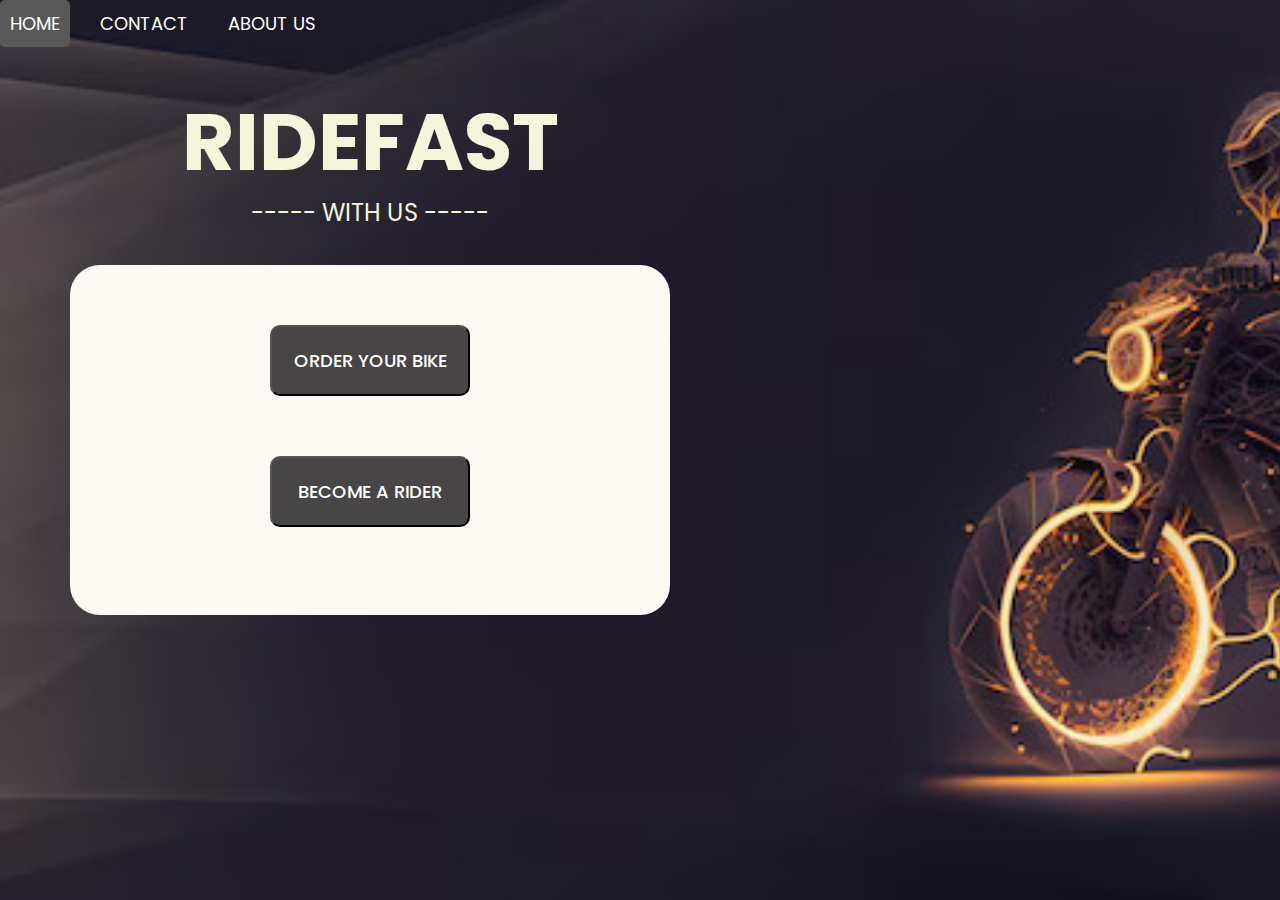
<file: index.html>
<!DOCTYPE html>
<html lang="en">
<head>
    <meta charset="UTF-8">
    <meta name="viewport" content="width=device-width, initial-scale=1.0">
    <link rel="preconnect" href="https://fonts.googleapis.com">
<link rel="preconnect" href="https://fonts.gstatic.com" crossorigin>
<link href="https://fonts.googleapis.com/css2?family=Poppins:ital,wght@0,100;0,200;0,300;0,400;0,500;0,600;0,700;0,800;0,900;1,100;1,200;1,300;1,400;1,500;1,600;1,700;1,800;1,900&display=swap" rel="stylesheet">
<link rel="preconnect" href="https://fonts.googleapis.com">
<link rel="preconnect" href="https://fonts.gstatic.com" crossorigin>
<link href="https://fonts.googleapis.com/css2?family=Yellowtail&display=swap" rel="stylesheet">
<link rel="preconnect" href="https://fonts.googleapis.com">
<link rel="preconnect" href="https://fonts.gstatic.com" crossorigin>
<link href="https://fonts.googleapis.com/css2?family=Poppins:ital,wght@0,100;0,200;0,300;0,400;0,500;0,600;0,700;0,800;0,900;1,100;1,200;1,300;1,400;1,500;1,600;1,700;1,800;1,900&display=swap" rel="stylesheet">
<link rel="stylesheet" href="style.css"/>
    <title>RIDEFASTER</title>
    <script type="text/javascript" src="myJs.js"></script>
</head>
<body>
    <section class="navbar" id="navbar">
        <div class="menu" onclick="clickMenu()"></div>
        <div class="navigation">
            <ul>
                <li><a href="index.html">HOME</a></li>
                <li><a href="contact.html">CONTACT</a></li>
                <li><a href="about.html">ABOUT US</a></li>
            </ul>
        </div>
    </section>

    <section class="header" id="header">
        <div class="headerContainer">
            <h1>RIDEFAST</h1>
            <div>-----  WITH US  -----</div>
        </div>
    </section>

    <section class="booking-rider" id="booking-rider">
        <div class="booking-ridercontainer">
            <div class="order-bike"><button onclick="orderYourBike()">ORDER YOUR BIKE</button></div>
            <div class="become-rider"><button onclick="becomeARider()">BECOME A RIDER</button></div>
        </div>
    </section>

    
</body>
</html>
</file>
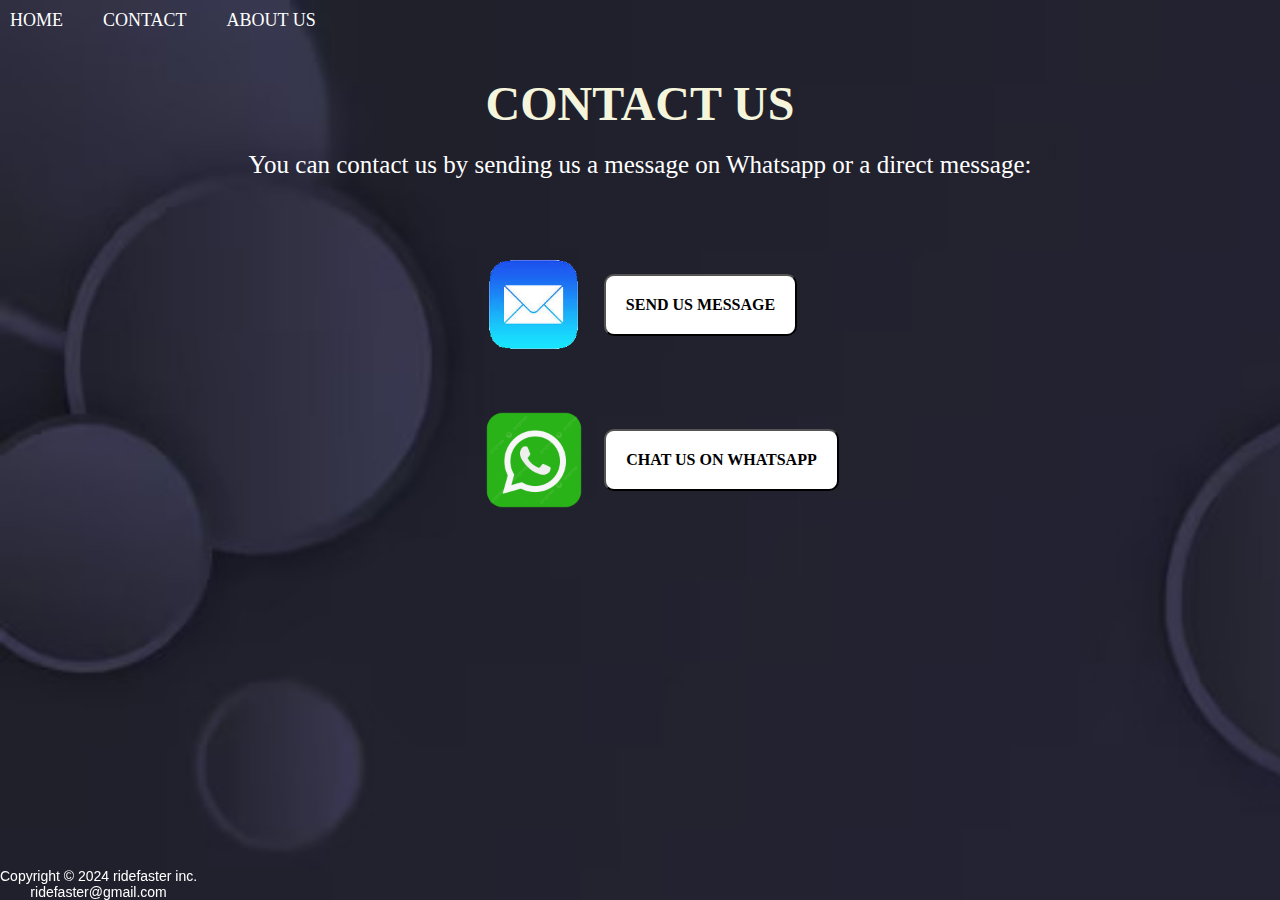
<file: contact.html>
<!DOCTYPE html>
<html lang="en">
<head>
    <meta charset="UTF-8">
    <meta name="viewport" content="width=device-width, initial-scale=1.0">
    <script type="text/javascript" src="AboutUs.js"></script>
    <script type="text/javascript" src="contact.js"></script>
    <link rel="stylesheet" href="contact.css">
    <link rel="stylesheet" href="About.css">
    <title>Contact Us</title>
</head>
<body>  
    <div class="menu" onclick="clickMenu()"></div>
    <div class="navigation">
        <ul>
            <li><a href="index.html">HOME</a></li>
            <li><a href="contact.html">CONTACT</a></li>
            <li><a href="about.html">ABOUT US</a></li>
        </ul>
    </div>

    <div class="ContactUs" id="ContactUs">
        <h1>CONTACT US</h1>
        <p>You can contact us by sending us a message on Whatsapp or a direct message:</p>
    </div>
    <div class="contactBox">
        <div class="contact1">
            <img src="images/mail image.png" alt="mailbox image">
            <button onclick="sendUsMessage()">SEND US MESSAGE</button>
        </div>
        <div class="contact2">
            <img src="images/whatsapp img.png" alt="whatsapp image">
            <button onclick="whatsAppChat()">CHAT US ON WHATSAPP</button>
        </div>
    </div>
    <footer>Copyright &copy; 2024 ridefaster inc.<br />ridefaster@gmail.com</footer>
</body>
</file>
<file: style.css>
*{
    margin: 0;
    padding: 0;
    box-sizing: border-box;
}

body{
    background: url(images/RideFastBackground.jpg);
    background-size: cover;
    background-repeat: no-repeat;
    height: 100vh;
    width: 100%;
}
.navContainer{
    margin: 15px;
    padding: 10px;
}
ul{
    display: flex;
    color: white;
}
ul li{
    margin-right: 20px;
    padding: 10px;
    list-style-type: none;
    font-size: 18px;
    font-family: poppins;
    font-weight: 400;
}
ul li a{
    text-decoration: none;
    color: white;
}
ul li:hover{
    background: rgb(88, 88, 88);
    border-radius: 5px;
}

/*--------------------- styling the header-------------------*/

#header{
    width: 700px;
    margin: 20px;
    padding: 15px;
}
.headerContainer{
    width: 500px;
    margin: 0 auto;
}
.headerContainer h1{
    font-family: poppins, sans-serif;
    font-size: 5em;
    color: beige;
    text-align: center;
    margin-bottom: 8px;
}
.headerContainer h1{
    -webkit-text-stroke-width: 0.1px;
    -webkit-text-stroke-color: rgb(226, 200, 135);
}
.headerContainer div{
    color: beige;
    text-align: center;
    font-family: poppins;
    font-size: 1.5em;
    margin-top: -15px;
}

/*--------------------styling booking and rider section---------------*/

#booking-rider{
    width: 700px;
    margin: 20px;
}
.booking-ridercontainer{
    margin: 0 auto;
    width: 600px;
    height: 350px;
    padding: 10px;
    background-color: rgb(252, 248, 243);
    border-radius: 30px;
    text-align: center;
}
.order-bike button{
    width: 200px;
    margin: 30px;
    margin-top: 50px;
    padding: 20px;
    background-color: rgb(71, 69, 69);
    color: white;
    font-family: poppins;
    font-weight: 500;
    font-size: 18px;
    border-radius: 10px;
}
.become-rider button{
    width: 200px;
    margin: 30px;
    padding: 20px;
    background-color: rgb(71, 69, 69);
    color: white;
    font-family: poppins;
    font-weight: 500;
    font-size: 18px;
    border-radius: 10px;
}
.order-bike button:hover{
    background-color: black;
}
.become-rider button:hover{
    background-color: black;
}

@media (max-width: 800px){
    #header{
        width: auto;
        margin: 0;
        padding: 0;
        margin-top: 30px;
    }
    .headerContainer{
        width: auto;
        padding: 15px;
    }
    .headerContainer h1{
        font-size: 3.5em;
        margin-bottom: 10px;
    }
    .headerContainer div{
        font-size: 1.3em;
    }
    #booking-rider{
        width: auto;
    }
    .booking-ridercontainer{
        width: auto;
        height: auto;
        margin-top: -5px;
    }
    
    .navigation{
        display: none;
    }
    .menu{
        position: relative;
        width: 60px;
        height: 60px;
        background: url(images/menu.png);
        background-size: 43px;
        background-repeat: no-repeat;
        background-position: center;
        cursor: pointer;
        z-index: 100000;
    }
    .menu.active{
        background: url(images/close.png);
        background-size: 25px;
        background-repeat: no-repeat;
        background-position: center;
        cursor: pointer;
    }
    .navigation.active{
        width: 270px;
        height: 100%;
        position: fixed;
        top: 0;
        left: 0;
        display: flex;
        justify-content: center;
        align-items: center;
        background-color: black;
    }
    .navigation ul{
        display: flex;
        justify-content: center;
        align-items: center;
        flex-direction: column;
        margin-top: -70px;
    }
    .navigation ul li{
        margin: 30px;
        padding: 10px;
    }
}
</file>
<file: contact.css>
*{
    margin: 0;
    padding: 0;
    box-sizing: border-box;
}
body{background: url(images/About\ us.jpg);
    background-size: cover;
    background-repeat: no-repeat;
    height:100vh;
    width: auto;
}
#ContactUs{
    text-align: center;
    color: beige;
    margin-top: 35px;
    margin-bottom: 20px;
} 
#ContactUs h1{
    font-size: 3em;
    font-family: poppins;
}
#ContactUs p{
    font-size: 25px;
    font-family: poppins;
    color: white;
    padding: 20px;
}
.contactBox{
    height: auto;
    text-align: center;
    margin-top: 40px;
}
.contact1{
    display: flex;
    align-items: center;
    justify-content: center;
    flex-wrap: wrap;
    margin: 25px;
    padding: 15px;
}
.contact2{
    display: flex;
    align-items: center;
    justify-content: center;
    flex-wrap: wrap;
    margin: 25px;
    padding: 15px;
    margin-right: -18px;
}
.contact1 img{
    width: 101px;
    height: 101px;
}
.contact2 img{
    width: 100px;
    height: 100px;
}
.contact1 button{
    margin-left: 20px;
    padding: 20px;
    font-family: poppins;
    font-weight: 600;
    font-size: medium;
    background-color: white;
    color: black;
    border-radius: 10px;
}
.contact1 button:hover{
    background-color: black;
    color: white;
}
.contact2 button{
    margin-left: 20px;
    padding: 20px;
    font-family: poppins;
    font-weight: 600;
    font-size: medium;
    background-color: white;
    color: black;
    border-radius: 10px;
}
.contact2 button:hover{
    background-color: black;
    color: white;
}
footer{
    color: white;
    font-family: Arial, "Helvetica Neue", Helvetica, sans-serif;
    display: block;
    align-items: center;
    justify-content: center;
    text-align: center;
    font-size: 14px;
    line-height: -10px;
    position: fixed;
    bottom: 0;
    left: 50;
}
@media(max-width: 411px){
    body{
        height: 850px;
    }
    .contact1{
        margin-top: -30px;
    }
    .contact1 button{
        padding: 10px;
        margin-right: 10px;
        margin-top: 15px;
    }
    .contact2{
        margin-top: -20px;
        margin-right: 17px;
    }
    .contact2 button{
        padding: 10px;
        margin-right: 10px;
        margin-top: 15px;
    }
    footer{
        display: flex;
        justify-content: center;
        align-items: center;
        position: relative;
    }
    #ContactUs h1{
        padding: 15px;
        text-decoration: underline;
    }
}
</file>
<file: About.css>
*{
    margin: 0;
    padding: 0;
    box-sizing: border-box;
}
body{
    background: url(images/About\ us.jpg);
    background-size: cover;
    background-repeat: no-repeat;
}
.navContainer{
    margin: 15px;
    padding: 10px;
}
ul{
    display: flex;
    color: white;
}
ul li{
    margin-right: 20px;
    padding: 10px;
    list-style-type: none;
    font-size: 18px;
    font-family: poppins;
    font-weight: 400;
}
ul li a{
    text-decoration: none;
    color: white;
}
ul li:hover{
    background: rgb(88, 88, 88);
    border-radius: 5px;
}

#AboutUs{
    width: auto;
    height: auto;
    text-align: center;
    color: white;
    margin: 30px;
    padding: 40px;
}
#AboutUs h1{
    font-family: poppins;
    color: beige;
    font-size: 3em;
    margin-top: 10px;
    margin-bottom: 50px;
    text-decoration: underline;
}
#AboutUs p{
    font-size: 24px;
}

@media (max-width: 800px){
    
    #AboutUs{
        width: auto;
        height: auto;
        text-align: center;
        color: white;
        margin: 20px;
        padding: 20px;
}
.navigation{
    display: none;
}
.menu{
    position: relative;
    width: 60px;
    height: 60px;
    background: url(images/menu.png);
    background-size: 43px;
    background-repeat: no-repeat;
    background-position: center;
    cursor: pointer;
    z-index: 100000;
}
.menu.active{
    background: url(images/close.png);
    background-size: 25px;
    background-repeat: no-repeat;
    background-position: center;
    cursor: pointer;
}
.navigation.active{
    width: 270px;
    height: 100%;
    position: fixed;
    top: 0;
    left: 0;
    display: flex;
    justify-content: center;
    align-items: center;
    background-color: black;
}
.navigation ul{
    display: flex;
    justify-content: center;
    align-items: center;
    flex-direction: column;
    margin-top: -70px;
}
.navigation ul li{
    margin: 30px;
    padding: 10px;
}
}
</file>
